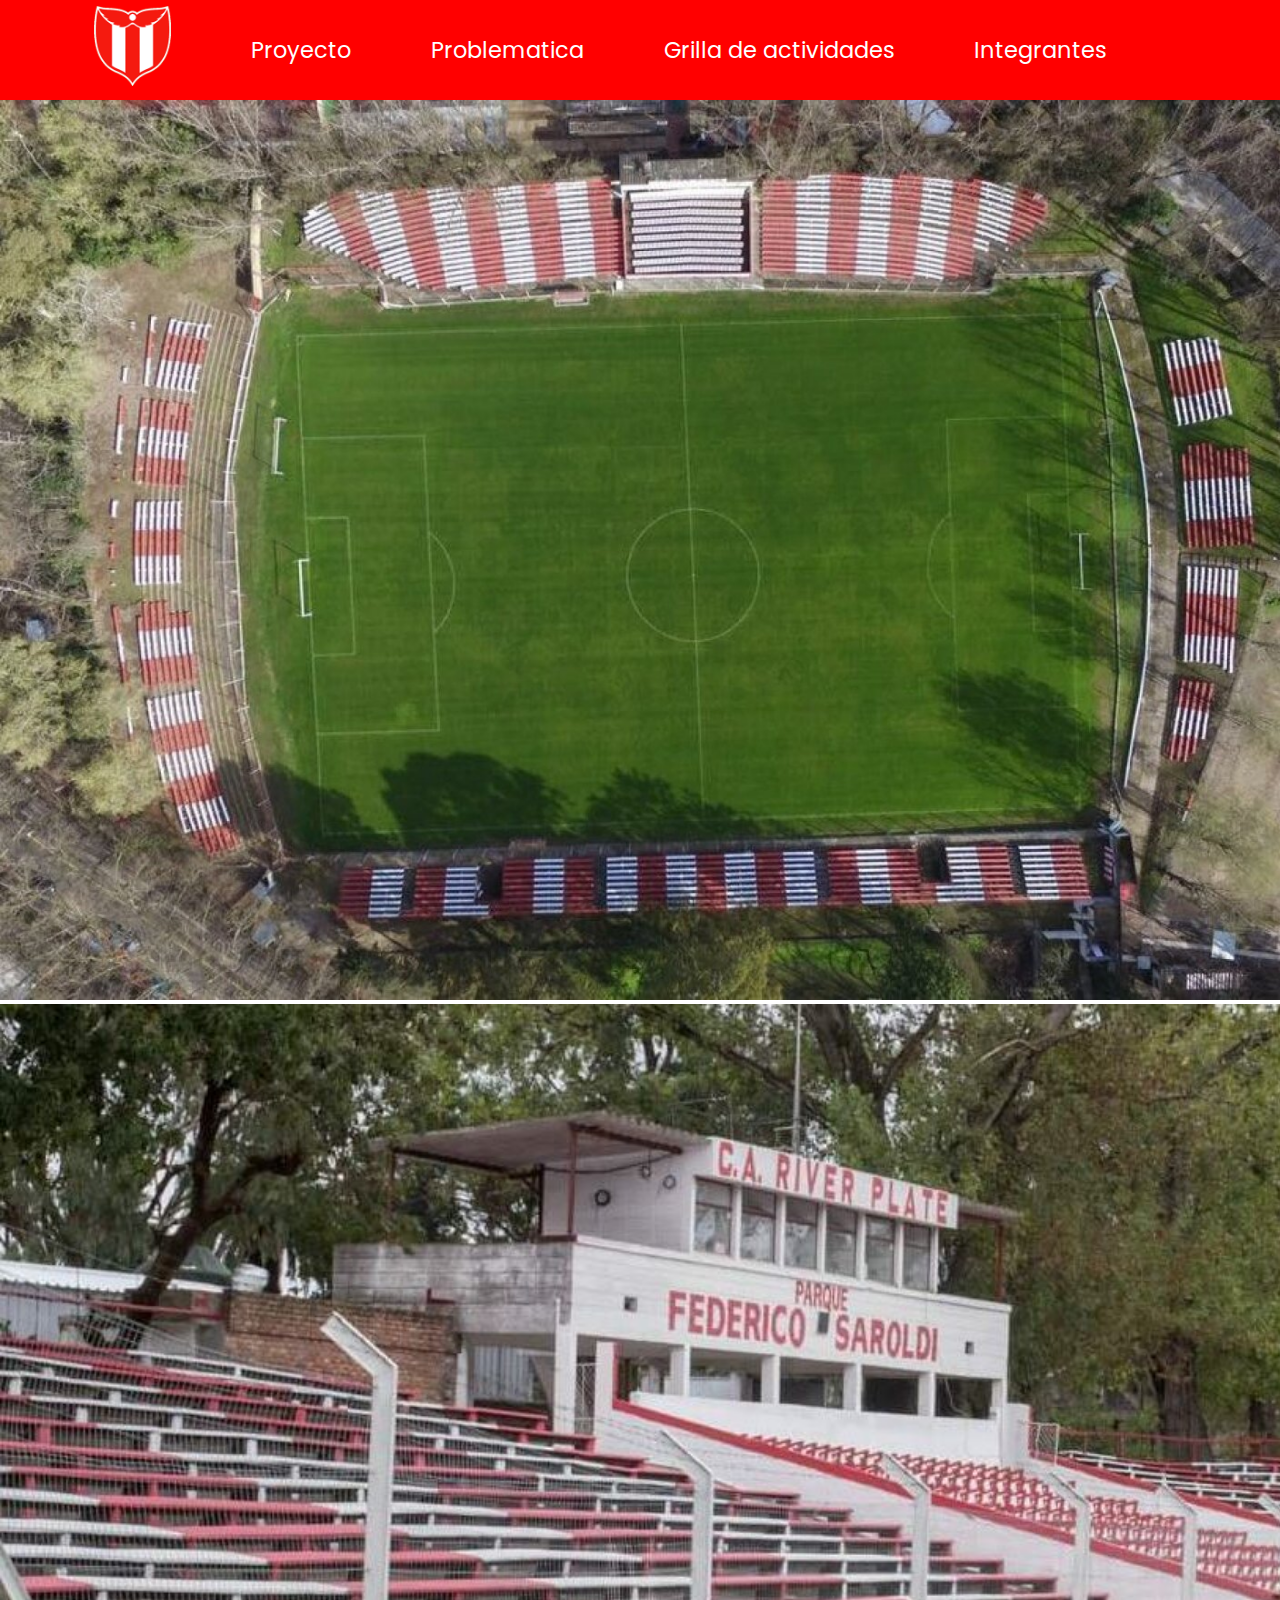
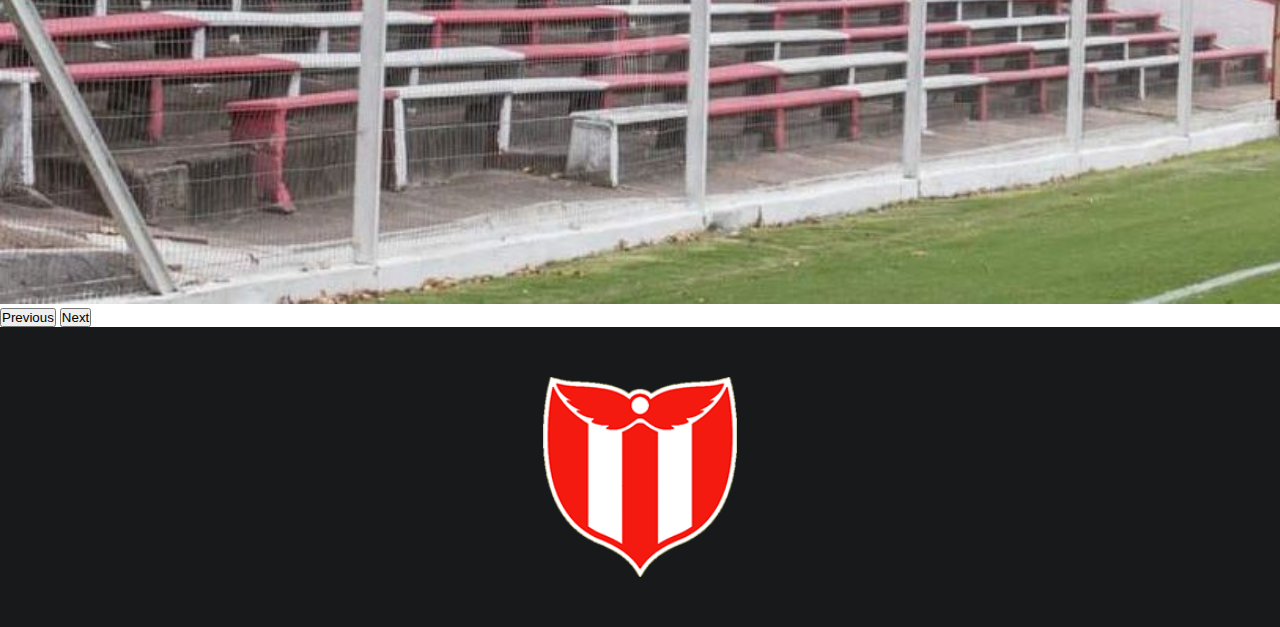
<file: index.html>
<!DOCTYPE html>
<html lang="en">
<head>
    <meta charset="UTF-8">
    <meta name="viewport" content="width=device-width, initial-scale=1.0">
    <title>River Plate</title>
    <link rel="stylesheet" href="./css/fuentes.css">
    <link rel="stylesheet" href="./css/style.css">
    <link rel="shortcut icon" href="./img/frio.png" type="image/x-icon">
    <link href="https://cdn.jsdelivr.net/npm/bootstrap@5.3.2/dist/css/bootstrap.min.css" rel="stylesheet" integrity="sha384-T3c6CoIi6uLrA9TneNEoa7RxnatzjcDSCmG1MXxSR1GAsXEV/Dwwykc2MPK8M2HN" crossorigin="anonymous">
</head>
<body>
    
  <nav class="ournavbar">
    <input type="checkbox" id="check">
    <label for="check" class="checkbtn">
        <img class="hamburguesa" id="hamburguesa" src="./img/list.svg">
    </label>
    <h1 class="titulo">River Plate</h1>
    <a href="./index.html"><img class="logo-menu-hamburguesa" src="./img/frio.png"></a>
    <ul class="nav-list">
        <li><a href="./index.html"><img src="./img/frio.png" class="logo"></a></li>
        <li><a href="./proyecto.html">Proyecto</a></li>
        <li><a href="./problematica.html">Problematica</a></li>
        <li><a href="./grilla.html">Grilla de actividades</a></li>
        <li><a href="./integrantes.html">Integrantes</a></li>
    </ul>
  </nav>

    <div id="carouselExample" class="carousel slide">
        <div class="carousel-inner">
          <div class="carousel-item active">
            <img src="./img/salu2.png" class="d-block w-100 img" alt="...">
          </div>
          <div class="carousel-item">
            <img src="./img/saroldi.png" class="d-block w-100 img" alt="...">
          </div>
        </div>
        <button class="carousel-control-prev" type="button" data-bs-target="#carouselExample" data-bs-slide="prev">
          <span class="carousel-control-prev-icon" aria-hidden="true"></span>
          <span class="visually-hidden">Previous</span>
        </button>
        <button class="carousel-control-next" type="button" data-bs-target="#carouselExample" data-bs-slide="next">
          <span class="carousel-control-next-icon" aria-hidden="true"></span>
          <span class="visually-hidden">Next</span>
        </button>
      </div>

      <footer class="footer">
            <img src="./img/frio.png">
      </footer>


    <script src="https://cdn.jsdelivr.net/npm/bootstrap@5.3.2/dist/js/bootstrap.bundle.min.js" integrity="sha384-C6RzsynM9kWDrMNeT87bh95OGNyZPhcTNXj1NW7RuBCsyN/o0jlpcV8Qyq46cDfL" crossorigin="anonymous"></script>
</body>
</html>
</file>
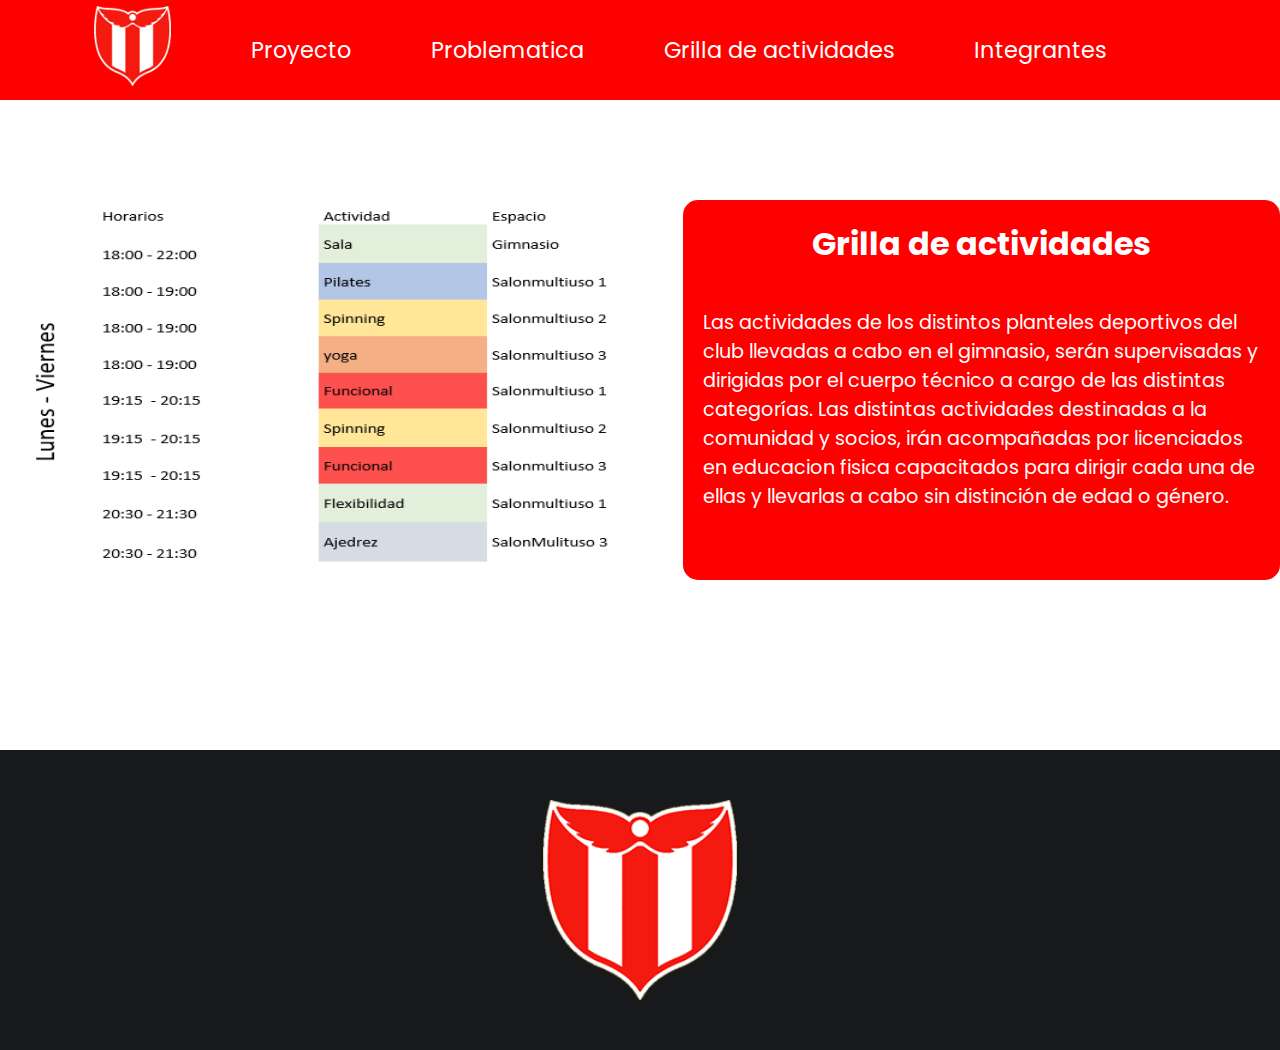
<file: grilla.html>
<!DOCTYPE html>
<html lang="en">
<head>
    <meta charset="UTF-8">
    <meta name="viewport" content="width=device-width, initial-scale=1.0">
    <title>Grilla</title>
    <link rel="stylesheet" href="./css/fuentes.css">
    <link rel="stylesheet" href="./css/grilla.css">
    <link rel="shortcut icon" href="./img/frio.png" type="image/x-icon">
</head>
<body>

    <nav class="ournavbar">
        <input type="checkbox" id="check">
        <label for="check" class="checkbtn">
            <img class="hamburguesa" id="hamburguesa" src="./img/list.svg">
        </label>
        <h1 class="titulo">River Plate</h1>
        <a href="./index.html"><img class="logo-menu-hamburguesa" src="./img/frio.png"></a>
        <ul class="nav-list">
            <li><a href="./index.html"><img src="./img/frio.png" class="logo"></a></li>
            <li><a href="./proyecto.html">Proyecto</a></li>
            <li><a href="./problematica.html">Problematica</a></li>
            <li><a href="./grilla.html">Grilla de actividades</a></li>
            <li><a href="./integrantes.html">Integrantes</a></li>
        </ul>
      </nav>

    <main>
        <img src="./img/grilla.png">

        <div class="contenedor">
            <h1>Grilla de actividades</h1>
            <p>Las actividades de los distintos planteles deportivos del club llevadas a cabo en el gimnasio, serán supervisadas y dirigidas por el cuerpo técnico a cargo de las distintas categorías.  Las distintas actividades destinadas a la comunidad y socios, irán acompañadas por licenciados en educacion fisica capacitados para dirigir cada una de ellas y llevarlas a cabo sin distinción de edad o género.</p>
        </div>

    </main>

    <footer class="footer">
        <img src="./img/frio.png">
  </footer>
    
</body>
</html>
</file>
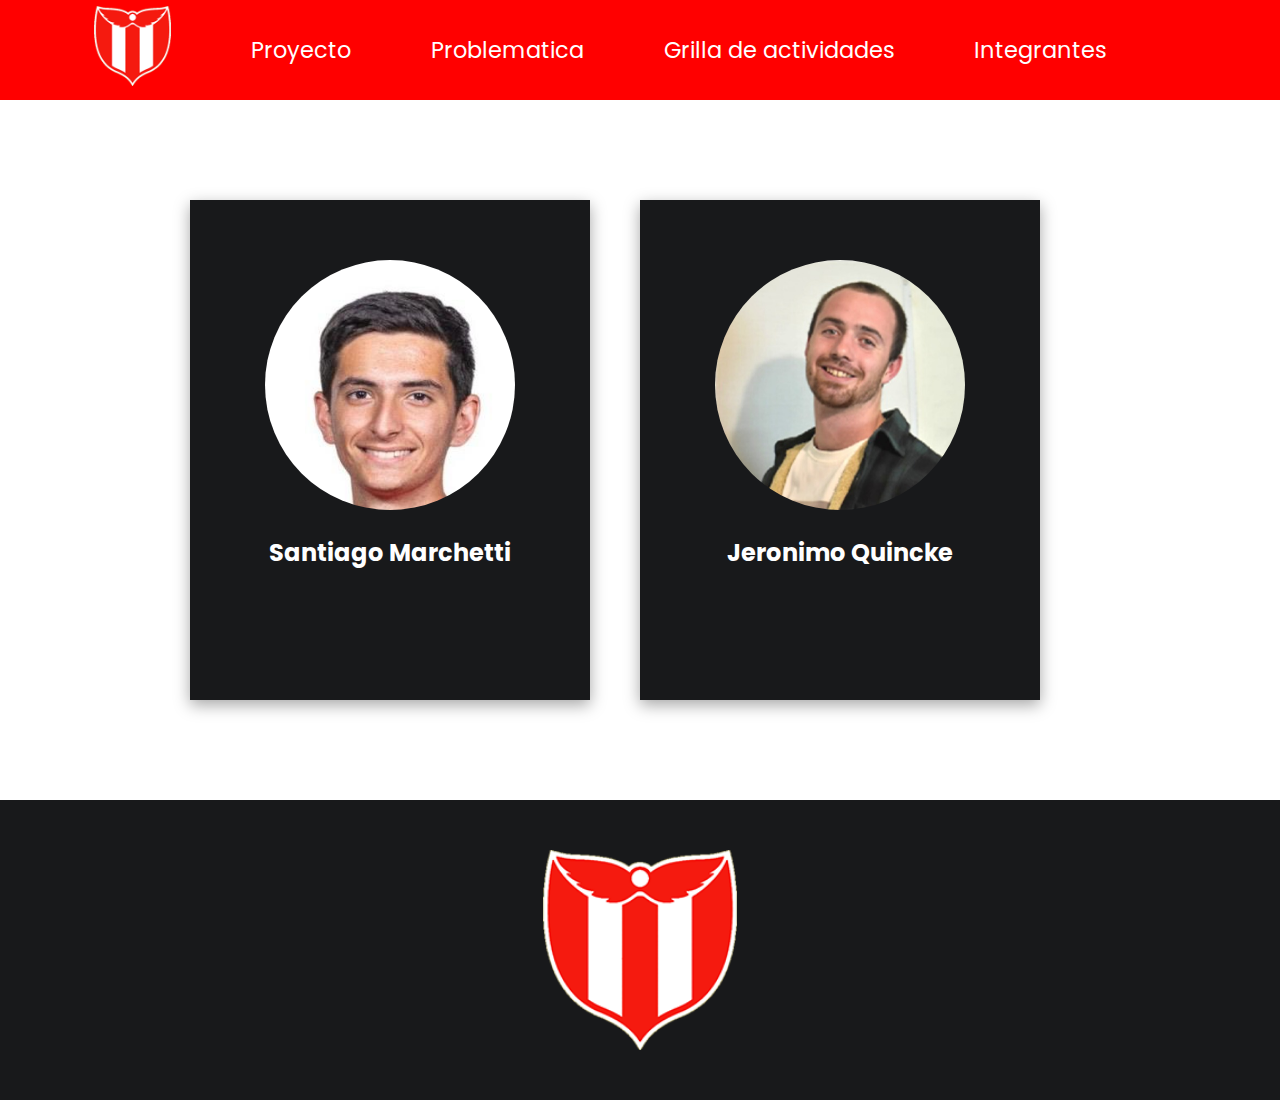
<file: integrantes.html>
<!DOCTYPE html>
<html lang="en">
<head>
    <meta charset="UTF-8">
    <meta name="viewport" content="width=device-width, initial-scale=1.0">
    <title>Integrantes</title>
    <link rel="stylesheet" href="./css/fuentes.css">
    <link rel="stylesheet" href="./css/integrantes.css">
    <link rel="shortcut icon" href="./img/frio.png" type="image/x-icon">
</head>
<body>
    
    <nav class="ournavbar">
        <input type="checkbox" id="check">
        <label for="check" class="checkbtn">
            <img class="hamburguesa" id="hamburguesa" src="./img/list.svg">
        </label>
        <h1 class="titulo">River Plate</h1>
        <a href="./index.html"><img class="logo-menu-hamburguesa" src="./img/frio.png"></a>
        <ul class="nav-list">
            <li><a href="./index.html"><img src="./img/frio.png" class="logo"></a></li>
            <li><a href="./proyecto.html">Proyecto</a></li>
            <li><a href="./problematica.html">Problematica</a></li>
            <li><a href="./grilla.html">Grilla de actividades</a></li>
            <li><a href="./integrantes.html">Integrantes</a></li>
        </ul>
      </nav>

    <main>

        <div class="contenedor">
            <div class="img-container">
                <img src="./img/santi.jpeg">
            </div>
            <h2>Santiago Marchetti</h2>
        </div>

        <div class="contenedor">
            <div class="img-container">
                <img src="./img/amigo.jpeg">
            </div>
            <h2>Jeronimo Quincke</h2>
        </div>

    </main>

    <footer class="footer">
        <img src="./img/frio.png">
    </footer>


</body>
</html>
</file>
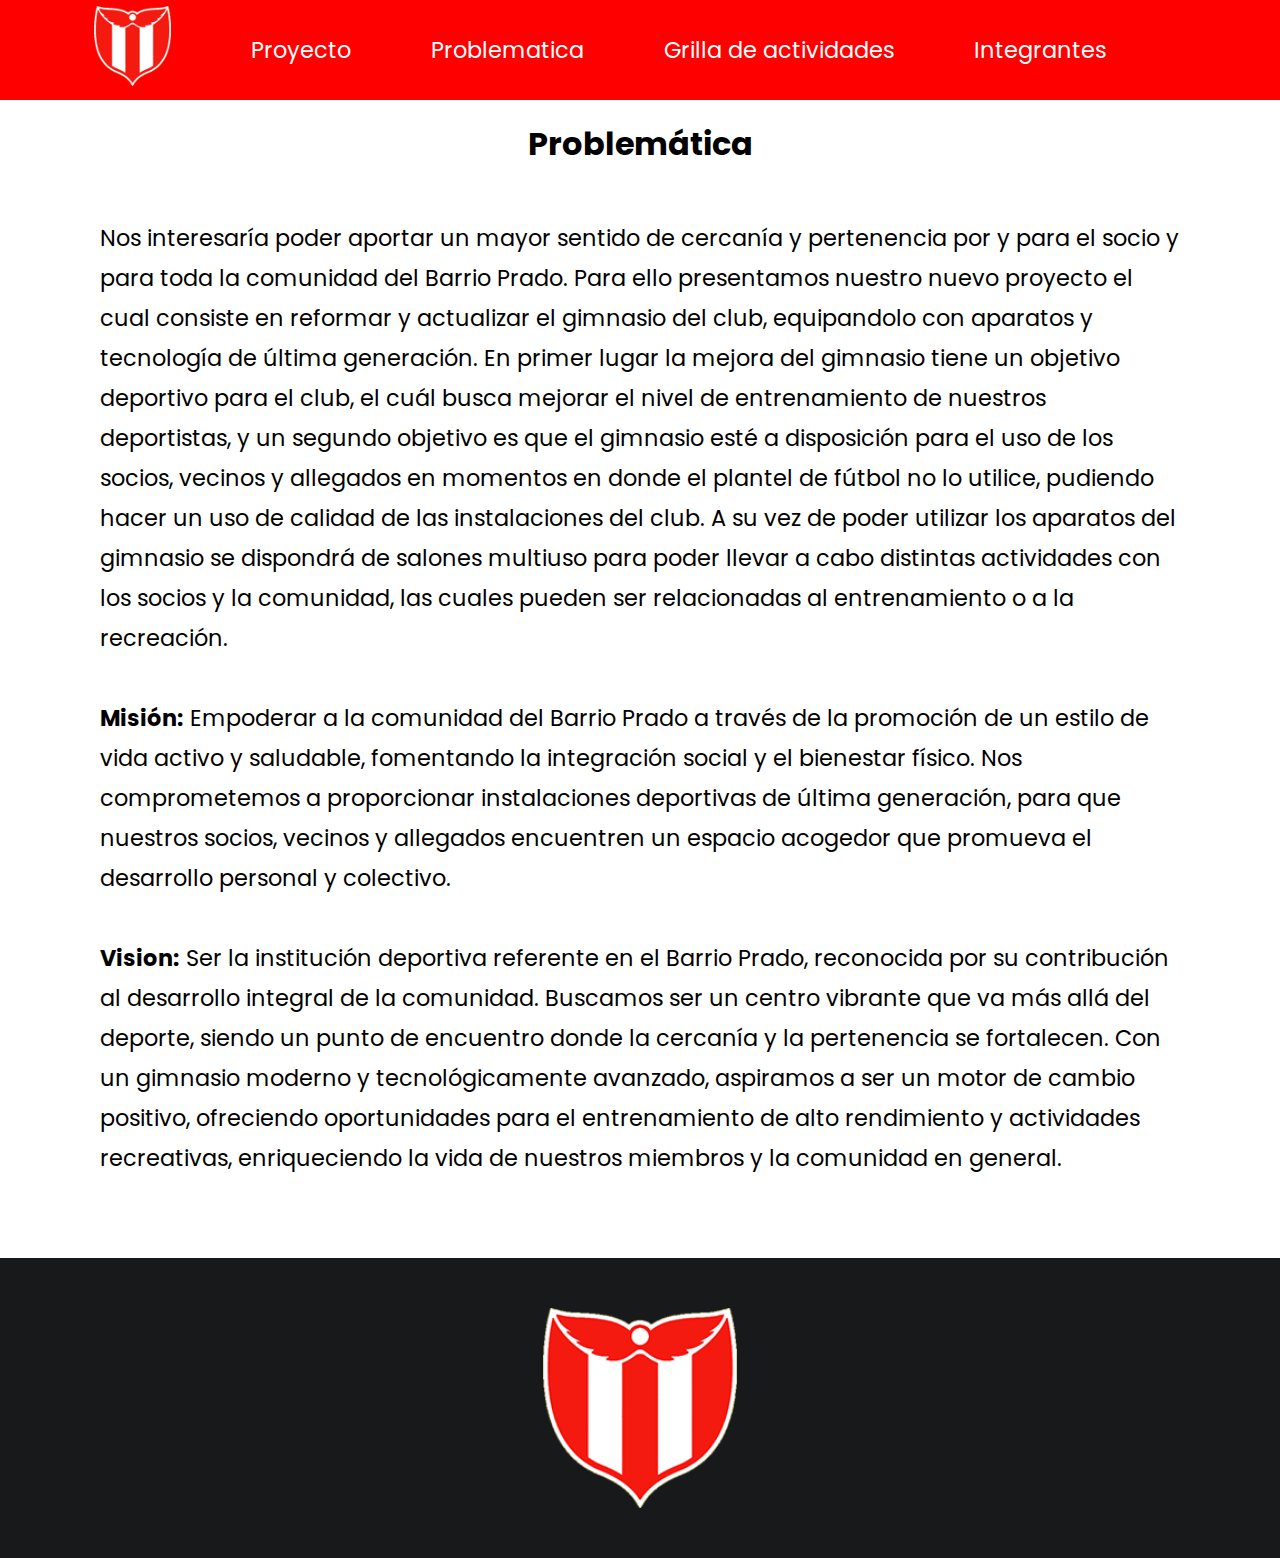
<file: problematica.html>
<!DOCTYPE html>
<html lang="en">
<head>
    <meta charset="UTF-8">
    <meta name="viewport" content="width=device-width, initial-scale=1.0">
    <title>Problemática</title>
    <link rel="stylesheet" href="./css/fuentes.css">
    <link rel="stylesheet" href="./css/problematica.css">
    <link rel="shortcut icon" href="./img/frio.png" type="image/x-icon">
</head>
<body>
    
    <nav class="ournavbar">
        <input type="checkbox" id="check">
        <label for="check" class="checkbtn">
            <img class="hamburguesa" id="hamburguesa" src="./img/list.svg">
        </label>
        <h1 class="titulo">River Plate</h1>
        <a href="./index.html"><img class="logo-menu-hamburguesa" src="./img/frio.png"></a>
        <ul class="nav-list">
            <li><a href="./index.html"><img src="./img/frio.png" class="logo"></a></li>
            <li><a href="./proyecto.html">Proyecto</a></li>
            <li><a href="./problematica.html">Problematica</a></li>
            <li><a href="./grilla.html">Grilla de actividades</a></li>
            <li><a href="./integrantes.html">Integrantes</a></li>
        </ul>
      </nav>

    <main>
            <h1>Problemática</h1>

            <p>Nos interesaría poder aportar un mayor sentido de cercanía y pertenencia por y para el socio y para toda la comunidad del Barrio Prado. Para ello presentamos nuestro nuevo proyecto el cual consiste en reformar y actualizar el gimnasio del club, equipandolo con aparatos y tecnología de última generación. En primer lugar la mejora del gimnasio tiene un objetivo deportivo para el club, el cuál busca mejorar el nivel de entrenamiento de nuestros deportistas, y un segundo objetivo es que el gimnasio esté a disposición para el uso de los socios, vecinos y allegados en momentos en donde el plantel de fútbol no lo utilice, pudiendo hacer un uso de calidad de las instalaciones del club. A su vez de poder utilizar los aparatos del gimnasio se dispondrá de salones multiuso para poder llevar a cabo distintas actividades con los socios y la comunidad, las cuales pueden ser relacionadas al entrenamiento o a la  recreación. 
                <br><br><b>Misión:</b>
                Empoderar a la comunidad del Barrio Prado a través de la promoción de un estilo de vida activo y saludable, fomentando la integración social y el bienestar físico. Nos comprometemos a proporcionar instalaciones deportivas de última generación, para que nuestros socios, vecinos y allegados encuentren un espacio acogedor que promueva el desarrollo personal y colectivo.
                <br><br><b>Vision:</b>
                Ser la institución deportiva referente en el Barrio Prado, reconocida por su contribución al desarrollo integral de la comunidad. Buscamos ser un centro vibrante que va más allá del deporte, siendo un punto de encuentro donde la cercanía y la pertenencia se fortalecen. Con un gimnasio moderno y tecnológicamente avanzado, aspiramos a ser un motor de cambio positivo, ofreciendo oportunidades para el entrenamiento de alto rendimiento y actividades recreativas, enriqueciendo la vida de nuestros miembros y la comunidad en general.</p>
    </main>

    <footer class="footer">
        <img src="./img/frio.png">
    </footer>

</body>
</html>
</file>
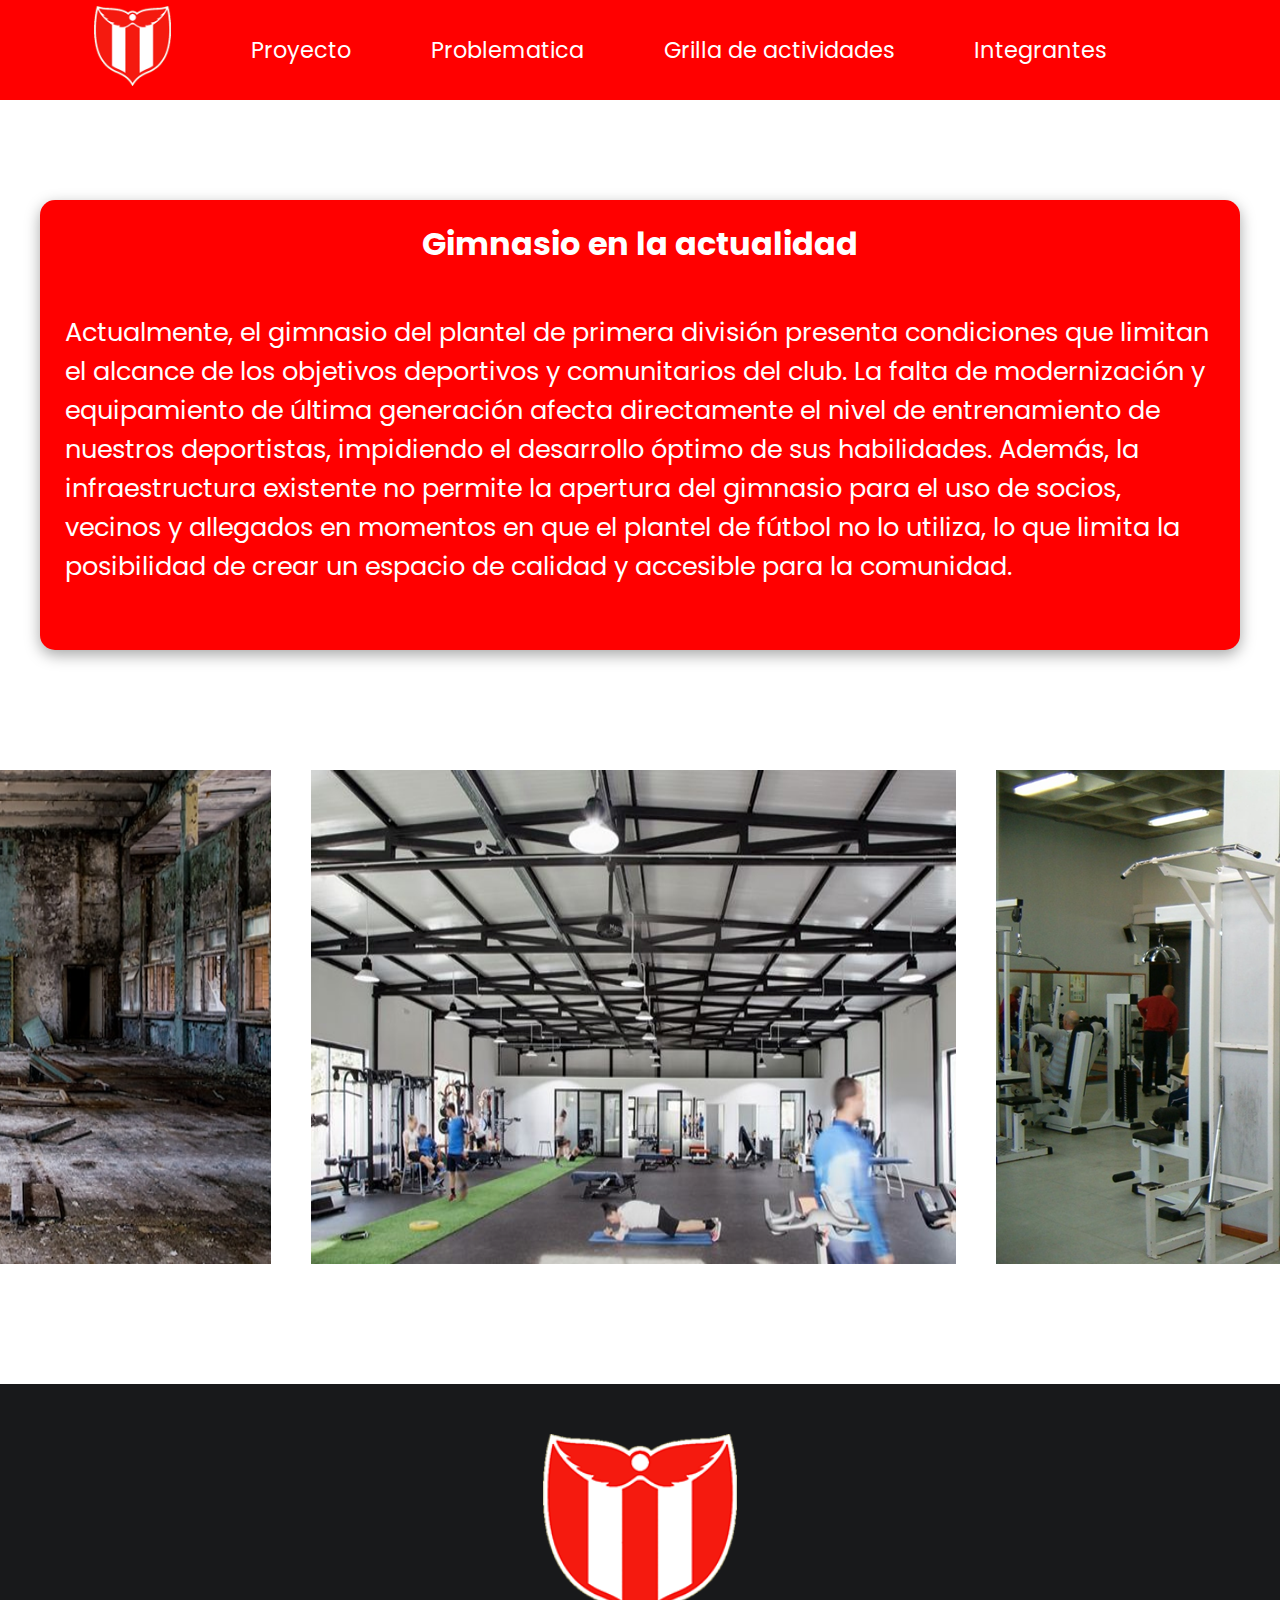
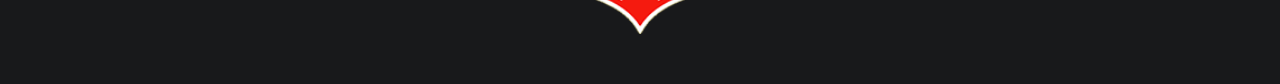
<file: proyecto.html>
<!DOCTYPE html>
<html lang="en">
<head>
    <meta charset="UTF-8">
    <meta name="viewport" content="width=device-width, initial-scale=1.0">
    <title>Proyecto</title>
    <link rel="stylesheet" href="./css/fuentes.css">
    <link rel="stylesheet" href="./css/proyecto.css">
    <link rel="shortcut icon" href="./img/frio.png" type="image/x-icon">
</head>
<body>
    
    <nav class="ournavbar">
        <input type="checkbox" id="check">
        <label for="check" class="checkbtn">
            <img class="hamburguesa" id="hamburguesa" src="./img/list.svg">
        </label>
        <h1 class="titulo">River Plate</h1>
        <a href="./index.html"><img class="logo-menu-hamburguesa" src="./img/frio.png"></a>
        <ul class="nav-list">
            <li><a href="./index.html"><img src="./img/frio.png" class="logo"></a></li>
            <li><a href="./proyecto.html">Proyecto</a></li>
            <li><a href="./problematica.html">Problematica</a></li>
            <li><a href="./grilla.html">Grilla de actividades</a></li>
            <li><a href="./integrantes.html">Integrantes</a></li>
        </ul>
      </nav>


    <section>
        <div class="contenedor">
            <h1>Gimnasio en la actualidad</h1>
            <p>Actualmente, el gimnasio del plantel de primera división presenta condiciones que limitan el alcance de los objetivos deportivos y comunitarios del club. La falta de modernización y equipamiento de última generación afecta directamente el nivel de entrenamiento de nuestros deportistas, impidiendo el desarrollo óptimo de sus habilidades. Además, la infraestructura existente no permite la apertura del gimnasio para el uso de socios, vecinos y allegados en momentos en que el plantel de fútbol no lo utiliza, lo que limita la posibilidad de crear un espacio de calidad y accesible para la comunidad.</p>
        </div>
    </section>

    <main>
        <img src="./img/peruFit.png" alt="">
        <img src="./img/riverArg.png" alt="">
        <img src="./img/GYM_river.png" alt="">
    </main>

    <footer class="footer">
        <img src="./img/frio.png">
    </footer>


</body>
</html>
</file>
<file: css/fuentes.css>
@import url('https://fonts.googleapis.com/css2?family=Poppins:wght@300&display=swap');
</file>
<file: css/style.css>
*{
    padding: 0;
    margin: 0;
    box-sizing: border-box;
}

.ournavbar{
    width: 100%;
    height: 100px;
    background-color: #FF0000;
    display: flex;
    justify-content: center;
    align-items: center;
}

.logo{
    height: 80px;
}

ul{
    display: flex;
    justify-content: center;
    align-items: center;
    margin: 0 !important;
    list-style: none;
}

ul li{
    margin-right: 80px;
    font-family: 'Poppins', sans-serif;
    color: white;
    font-size: 1.4rem;
}

ul li a{
    text-decoration: none;
    color: white;
}

.img{
    height: 900px;
}

.footer{
    height: 300px;
    width: 100%;
    background-color: #18191B;
    display: flex;
    justify-content: center;
    padding: 50px;
}

.checkbtn{
    font-size: 30px;
    color: white;
    float: right;
    line-height: 80px;
    margin-right: 40px;
    cursor: pointer;
    display: none;
  }

  #check{
    display: none;
  }

  .titulo{
    display: none;
  }

  .logo-menu-hamburguesa{
    display: none;
  }

@media only screen and (min-width:320px) and (max-width: 425px){

    .ournavbar{
        height: 50px;
    }

    .ournavbar ul{
        justify-content: center;
        align-items: flex-end;
    }

    .list-element-logo{
        display: none;
    }

    #carouselExample img{
        height: 300px;
    }

    .footer{
        margin-top: 150px;
        height: 200px;
    }

    .checkbtn{
        display: block;
        margin: 0px;
      }

    .hamburguesa{
        height: 30px;
        margin-right: 30px;
        border-radius: 4px;
        margin-bottom: 10px;
    }

    .titulo{
        display: flex;
        font-family: 'Poppins', sans-serif;
        color: white;
        margin: 0;
        font-weight: bolder;
    }

    .logo-menu-hamburguesa{
        display: flex;
        height: 30px;
        margin-left: 30px;
    }

    .nav-list{
        position: absolute;
        display: block;
        width: 70vw;
        height: 52.5vh;
        left: -100vw;
        top: 50px;
        font-size: 10px;
        transition: all .5s;
        z-index: 2;
        background-color: rgb(42, 41, 41);
    }

    #check:checked ~ .nav-list{
        left: 0;
    }

    .logo{
        display: none;
    }

    ul li{
        margin-top: 20px;
    }

}
</file>
<file: css/grilla.css>
*{
    padding: 0;
    margin: 0;
    box-sizing: border-box;
}

.ournavbar{
    width: 100%;
    height: 100px;
    background-color: #FF0000;
    display: flex;
    justify-content: center;
    align-items: center;
}

.logo{
    height: 80px;
}

ul{
    display: flex;
    justify-content: center;
    align-items: center;
    margin: 0 !important;
    list-style: none;
}

ul li{
    margin-right: 80px;
    font-family: 'Poppins', sans-serif;
    color: white;
    font-size: 1.4rem;
}

ul li a{
    text-decoration: none;
    color: white;
}

.checkbtn{
    font-size: 30px;
    color: white;
    float: right;
    line-height: 80px;
    margin-right: 40px;
    cursor: pointer;
    display: none;
  }

  #check{
    display: none;
  }

  .titulo{
    display: none;
  }

  .logo-menu-hamburguesa{
    display: none;
  }

main{
    width: 100%;
    display: flex;
    justify-content: center;
    height: 600px;
}

main img{
    margin-top: 100px;
    margin-bottom: 100px;
    width: 800px;
}

.contenedor{
    display: flex;
    align-items: center;
    flex-direction: column;
    width: 700px;
    height: 380px;
    margin-top: 100px;
    background-color: #FF0000;
    border-radius: 15px;
}

h1{
    font-family: 'Poppins', sans-serif;
    color: white;
    font-size: 2rem;
    margin-top: 20px;
}

p{
    font-family: 'Poppins', sans-serif;
    color: white;
    font-size: 1.2rem;
    margin-top: 20px;
    padding: 20px;
}

footer{
    margin-top: 50px;
    height: 300px;
    width: 100%;
    background-color: #18191B;
    display: flex;
    justify-content: center;
    padding: 50px;
}

@media only screen and (min-width:320px) and (max-width: 425px){

    .ournavbar{
        height: 50px;
    }

    .ournavbar ul{
        justify-content: center;
        align-items: flex-end;
    }

    .list-element-logo{
        display: none;
    }

    .footer{
        margin-top: 150px;
        height: 200px;
    }

    .checkbtn{
        display: block;
        margin: 0px;
      }

    .hamburguesa{
        height: 30px;
        margin-right: 30px;
        border-radius: 4px;
        margin-top: 30px;
    }

    .titulo{
        display: flex;
        font-family: 'Poppins', sans-serif;
        color: white;
        margin: 0;
        font-weight: bolder;
    }

    .logo-menu-hamburguesa{
        display: flex;
        height: 30px;
        margin-left: 30px;
    }

    .nav-list{
        position: absolute;
        display: block;
        width: 70vw;
        height: 70.5vh;
        left: -100vw;
        top: 50px;
        font-size: 10px;
        transition: all .5s;
        z-index: 2;
        background-color: rgb(42, 41, 41);
    }

    #check:checked ~ .nav-list{
        left: 0;
    }

    .logo{
        display: none;
    }

    ul li{
        margin-top: 20px;
        margin-left: 20px;
    }

    main{
        display: flex;
        flex-direction: column;
        align-items: center;
        margin-top: 100px;
        margin-bottom: 0;
    }

    main img{
        width: 250px;
        margin: 0;
        margin-top: 20px;
    }

    .contenedor{
        width: 250px;
        height: 600px;
        margin: 0;
    }

    h1{
        font-size: 1.3rem;
    }

    p{
        font-size: 16px;
    }

}
</file>
<file: css/integrantes.css>
*{
    padding: 0;
    margin: 0;
    box-sizing: border-box;
}

.ournavbar{
    width: 100%;
    height: 100px;
    background-color: #FF0000;
    display: flex;
    justify-content: center;
    align-items: center;
}

.logo{
    height: 80px;
}

ul{
    display: flex;
    justify-content: center;
    align-items: center;
    margin: 0 !important;
    list-style: none;
}

ul li{
    margin-right: 80px;
    font-family: 'Poppins', sans-serif;
    color: white;
    font-size: 1.4rem;
}

ul li a{
    text-decoration: none;
    color: white;
}

.checkbtn{
    font-size: 30px;
    color: white;
    float: right;
    line-height: 80px;
    margin-right: 40px;
    cursor: pointer;
    display: none;
  }

  #check{
    display: none;
  }

  .titulo{
    display: none;
  }

  .logo-menu-hamburguesa{
    display: none;
  }

main{
    display: flex;
    justify-content: center;
    margin-top: 100px;
}

.contenedor{
    width: 400px;
    height: 500px;
    background-color: #18191B;
    margin-right: 50px;
    display: flex;
    align-items: center;
    flex-direction: column;
    box-shadow: rgba(0, 0, 0, 0.35) 0px 5px 15px;
}

.img-container{
    width: 250px;
    height: 250px;
    margin-top: 60px;
    border-radius: 50%;
    overflow: hidden;
}

.img-container img{
    object-fit: cover;
    width: 250px;
}

footer{
    margin-top: 100px;
    height: 300px;
    width: 100%;
    background-color: #18191B;
    display: flex;
    justify-content: center;
    padding: 50px;
}

h2{ 
    margin-top: 25px;
    color: white;
    font-family: 'Poppins', sans-serif;
}


@media only screen and (min-width:320px) and (max-width: 425px){

    .ournavbar{
        height: 50px;
    }

    .ournavbar ul{
        justify-content: center;
        align-items: flex-end;
    }

    .list-element-logo{
        display: none;
    }

    .footer{
        margin-top: 150px;
        height: 200px;
    }

    .checkbtn{
        display: block;
        margin: 0px;
      }

    .hamburguesa{
        height: 30px;
        margin-right: 30px;
        border-radius: 4px;
        margin-top: 30px;
    }

    .titulo{
        display: flex;
        font-family: 'Poppins', sans-serif;
        color: white;
        margin: 0;
        font-weight: bolder;
    }

    .logo-menu-hamburguesa{
        display: flex;
        height: 30px;
        margin-left: 30px;
    }

    .nav-list{
        position: absolute;
        display: block;
        width: 70vw;
        height: 90.5vh;
        left: -100vw;
        top: 50px;
        font-size: 10px;
        transition: all .5s;
        z-index: 2;
        background-color: rgb(42, 41, 41);
    }

    #check:checked ~ .nav-list{
        left: 0;
    }

    .logo{
        display: none;
    }

    ul li{
        margin-top: 20px;
        margin-left: 20px;
    }

    main{
        display: flex;
        flex-direction: column;
        align-items: center;
        margin-top: 100px;
        margin-bottom: 0;
    }

    main img{
        width: 250px;
        margin: 0;
        margin-top: 20px;
    }

    .contenedor{
        margin: 0;
        width: 250px;
        height: 500px;
        margin-top: 50px;
    }

    .img-container{
        height: 200px;
        width: 200px;
    }

    .img-container img{
        width: 200px;
        margin: 0;
    }

}
</file>
<file: css/problematica.css>
*{
    padding: 0;
    margin: 0;
    box-sizing: border-box;
}

.ournavbar{
    width: 100%;
    height: 100px;
    background-color: #FF0000;
    display: flex;
    justify-content: center;
    align-items: center;
}

.logo{
    height: 80px;
}

ul{
    display: flex;
    justify-content: center;
    align-items: center;
    margin: 0 !important;
    list-style: none;
}

ul li{
    margin-right: 80px;
    font-family: 'Poppins', sans-serif;
    color: white;
    font-size: 1.4rem;
}

ul li a{
    text-decoration: none;
    color: white;
}

.img{
    height: 900px;
}

.footer{
    height: 300px;
    width: 100%;
    background-color: #18191B;
    display: flex;
    justify-content: center;
    padding: 50px;
}

.checkbtn{
    font-size: 30px;
    color: white;
    float: right;
    line-height: 80px;
    margin-right: 40px;
    cursor: pointer;
    display: none;
  }

  #check{
    display: none;
  }

  .titulo{
    display: none;
  }

  .logo-menu-hamburguesa{
    display: none;
  }

main{
    display: flex;
    align-items: center;
    flex-direction: column;
    width: 100%;
}

h1{
    font-family: 'Poppins', sans-serif;
    color: black;
    font-size: 2rem;
    margin-top: 20px;
    font-weight: bolder;
}

p{
    font-family: 'Poppins', sans-serif;
    color: black;
    font-size: 1.4rem;
    padding-left: 100px;
    padding-right: 100px;
    margin-top: 50px;
    margin-bottom: 50px;
    line-height: 40px;
}

footer{
    margin-top: 30px;
}

@media only screen and (min-width:320px) and (max-width: 425px){


    .ournavbar{
        height: 50px;
    }

    .ournavbar ul{
        justify-content: center;
        align-items: flex-end;
    }

    .list-element-logo{
        display: none;
    }

    .checkbtn{
        display: block;
        margin: 0px;
      }

    .hamburguesa{
        height: 30px;
        margin-right: 50px;
        border-radius: 4px;
    }

    .titulo{
        display: flex;
        font-family: 'Poppins', sans-serif;
        color: white;
        margin: 0;
    }

    .logo-menu-hamburguesa{
        display: flex;
        height: 30px;
        margin-left: 30px;
    }

    .nav-list{
        position: absolute;
        display: block;
        width: 70vw;
        height: 80vh;
        left: -100vw;
        top: 50px;
        font-size: 10px;
        transition: all .5s;
        z-index: 2;
        background-color: rgb(42, 41, 41);
    }

    #check:checked ~ .nav-list{
        left: 0;
    }

    .logo{
        display: none;
    }

    .footer{
        margin-top: 150px;
        height: 200px;
    }

    .nav-list li {
        margin: 0;
        margin-top: 20px;
        margin-left: 25px;
    }

    p{
        font-size: 16px;
        padding-left: 20px;
        padding-right: 20px;
        margin-top: 20px; /* Ajusta según sea necesario */
        margin-bottom: 20px; /* Ajusta según sea necesario */
        text-align: left; /* Ajusta según sea necesario */
    }
    
    

}
</file>
<file: css/proyecto.css>
*{
    padding: 0;
    margin: 0;
    box-sizing: border-box;
}

.ournavbar{
    width: 100%;
    height: 100px;
    background-color: #FF0000;
    display: flex;
    justify-content: center;
    align-items: center;
}

.logo{
    height: 80px;
}

ul{
    display: flex;
    justify-content: center;
    align-items: center;
    margin: 0 !important;
    list-style: none;
}

ul li{
    margin-right: 80px;
    font-family: 'Poppins', sans-serif;
    color: white;
    font-size: 1.4rem;
}

ul li a{
    text-decoration: none;
    color: white;
}

.img{
    height: 900px;
}

.footer{
    height: 300px;
    width: 100%;
    background-color: #18191B;
    display: flex;
    justify-content: center;
    padding: 50px;
}

.checkbtn{
    font-size: 30px;
    color: white;
    float: right;
    line-height: 80px;
    margin-right: 40px;
    cursor: pointer;
    display: none;
  }

  #check{
    display: none;
  }

  .titulo{
    display: none;
  }

  .logo-menu-hamburguesa{
    display: none;
  }

section{
    width: 100%;
    display: flex;
    justify-content: center;
}

.contenedor{
    display: flex;
    flex-direction: column;
    align-items: center; /* Agregado para centrar verticalmente */
    background-color: #FF0000;
    width: 1200px;
    height: 450px;
    border-radius: 15px;
    margin-top: 100px;
    box-shadow: rgba(0, 0, 0, 0.35) 0px 5px 15px;
}

h1{
    font-family: 'Poppins', sans-serif;
    color: white;
    font-size: 2rem;
    margin-top: 20px;
}

p{
    font-family: 'Poppins', sans-serif;
    color: white;
    font-size: 1.6rem;
    margin-top: 20px;
    padding: 25px;
}

main{
    display: flex;
    justify-content: center;
    margin-top: 100px;
}

main img{
    margin: 20px;
}

footer{
    margin-top: 100px
}

@media only screen and (min-width:320px) and (max-width: 425px){


    .ournavbar{
        height: 50px;
    }

    .ournavbar ul{
        justify-content: center;
        align-items: flex-end;
    }

    .list-element-logo{
        display: none;
    }

    .checkbtn{
        display: block;
        margin: 0px;
      }

    .hamburguesa{
        height: 30px;
        margin-right: 50px;
        border-radius: 4px;
    }

    .titulo{
        display: flex;
        font-family: 'Poppins', sans-serif;
        color: white;
        margin: 0;
    }

    .logo-menu-hamburguesa{
        display: flex;
        height: 30px;
        margin-left: 30px;
    }

    .nav-list{
        position: absolute;
        display: block;
        width: 70vw;
        height: 80vh;
        left: -100vw;
        top: 50px;
        font-size: 10px;
        transition: all .5s;
        z-index: 2;
        background-color: rgb(42, 41, 41);
    }

    #check:checked ~ .nav-list{
        left: 0;
    }

    .logo{
        display: none;
    }

    section{
        display: flex;
        align-items: center;
        flex-direction: column;
    }

    .contenedor{
        width: 280px;
        height: 600px;
        margin-bottom: 0;
    }

    .contenedor h1{
        font-size: 20px;
    }

    .contenedor p{
        font-size: 14px;
    }

    .img-container{
        margin: 0;
        padding: 25px;
        box-shadow: none;
    }

    .img-container img{
        height: 400px;
        padding: 50px;
    }

    .footer{
        margin-top: 150px;
        height: 200px;
    }

    .nav-list li {
        margin: 0;
        margin-top: 20px;
        margin-left: 25px;
    }

    main{
        display: flex;
        flex-direction: column;
        align-items: center;
    }

    main img{
        height: 200px;
    }

}
</file>
